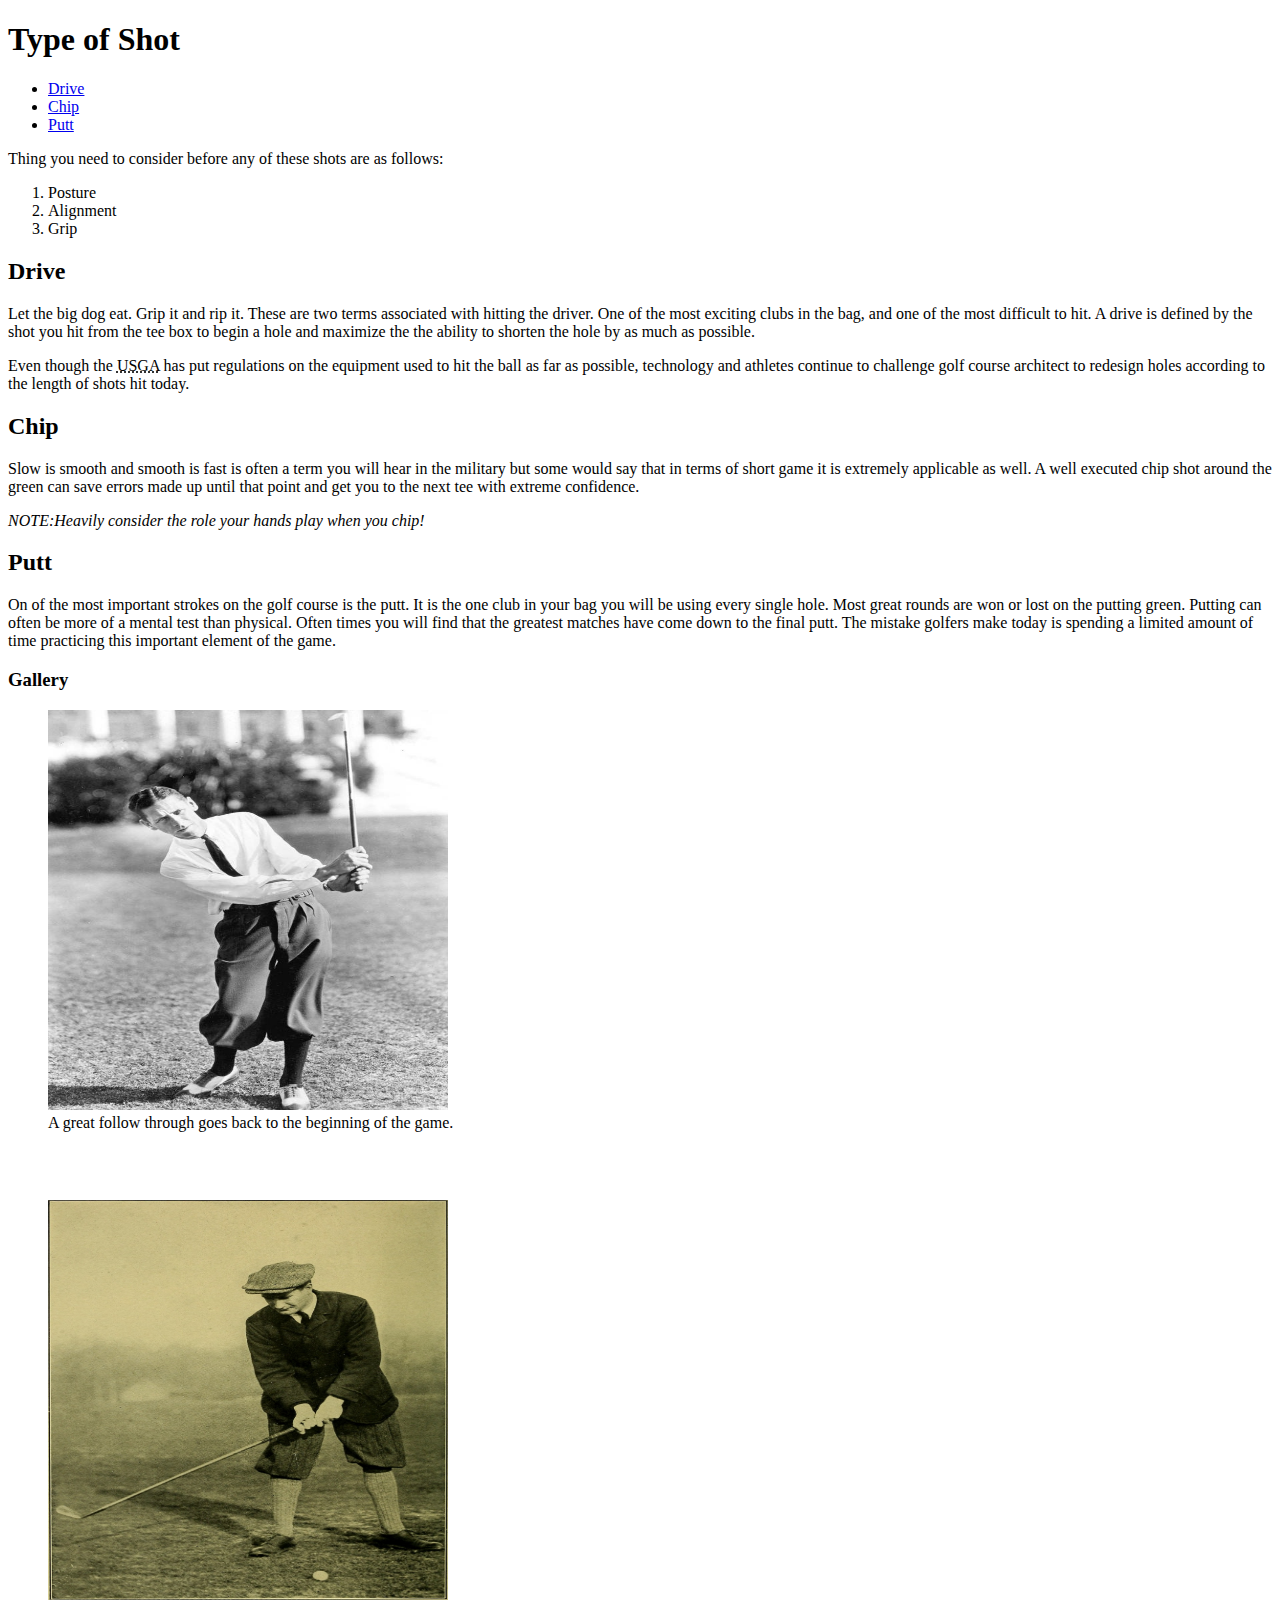
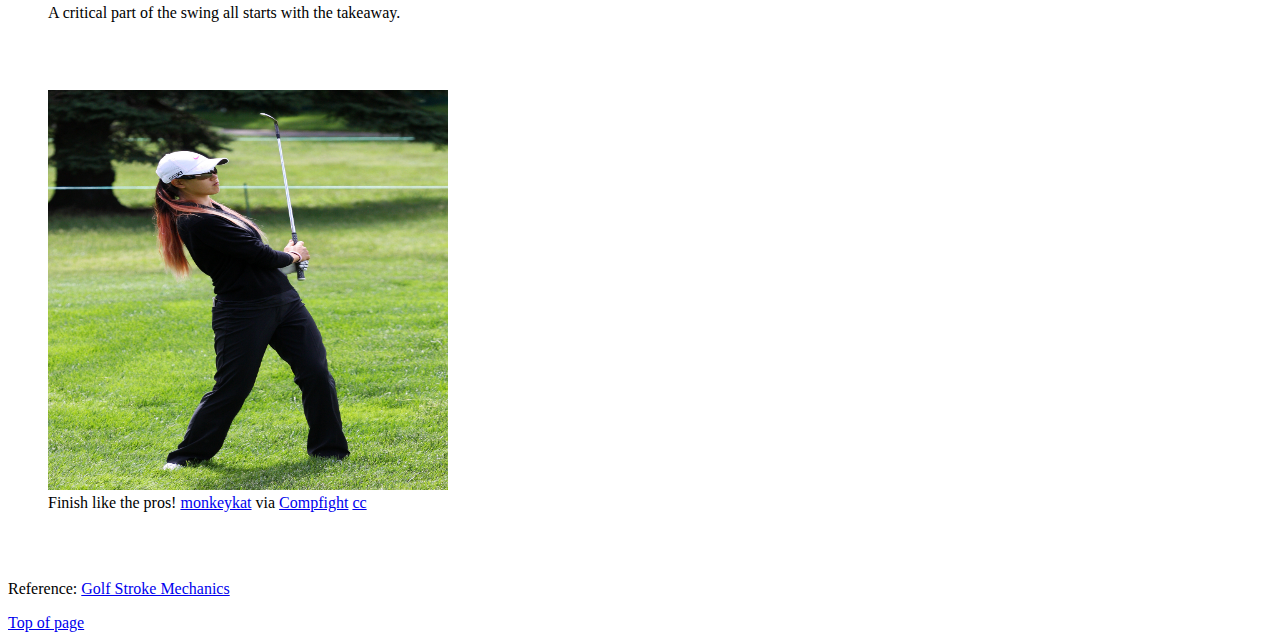
<file: Flop Shot Site/index.html>
<!DOCTYPE html><html>	<head>	<title>The Golf Swing</title>	</head>		<body>		<h1 id= "top">Type of Shot</h1>				<ul>			<li><a href="#drive">Drive</a></li>			<li><a href="#chip">Chip</a></li>			<li><a href="#putt">Putt</a></li>		</ul>				<p>Thing you need to consider before any of these shots are as follows:</p>		<ol>			<li>Posture</li>			<li>Alignment</li>			<li>Grip</li>		</ol>										<h2 id="drive">Drive</h2>		<p>Let the big dog eat.  Grip it and rip it. These are two terms associated with 		hitting the driver.  One of the most exciting clubs in the bag, and one of the		most difficult to hit. A drive is defined by the shot you hit from the tee box		to begin a hole and maximize the the ability to shorten the hole by as much as possible.</p>				<p>Even though the <abbr title= "United States Golf Association">USGA</abbr> has put regulations on the equipment used to hit the ball as		far as possible, technology and athletes continue to challenge golf course architect 		to redesign holes according to the length of shots hit today.</p>				<h2 id="chip">Chip</h2>		<p>Slow is smooth and smooth is fast is often a term you will hear in the military		but some would say that in terms of short game it is extremely applicable as well.		A well executed chip shot around the green can save errors made up until that point 		and get you to the next tee with extreme confidence.</p>				<p><em>NOTE:Heavily consider the role your hands play when you chip!</em></p>						<h2 id="putt">Putt</h2>		<p>On of the most important strokes on the golf course is the putt.  It is the one		club in your bag you will be using every single hole.  Most great rounds are won or		lost on the putting green.  Putting can often be more of a mental test than physical.		Often times you will find that the greatest matches have come down to the final putt.		The mistake golfers make today is spending a limited amount of time practicing this		important element of the game.</p>						<h3>Gallery</h3>			<figure>				<img src = "images/Followthrough.jpg" alt = "Follow Through Swing" width = "400" height="400">				<figcaption>A great follow through goes back to the beginning of the game.</figcaption>			</figure><br />			<br />						<figure><img src = "images/Takeaway.jpg" alt= "The start of the backswing" width="400" height="400">				<figcaption>A critical part of the swing all starts with the takeaway.</figcaption>			</figure><br />						<br />						<figure>				<img src = "images/Wie.jpg" alt= "Michelle Wie Swing" width="400" height="400">				<figcaption>Finish like the pros! <a href="https://www.flickr.com/photos/10530747@N08/7343881858/">monkeykat</a> via <a href="http://compfight.com">Compfight</a> 				<a href="https://www.flickr.com/help/general/#147">cc</a></figcaption>			</figure><br />			<br />					<p>Reference: <a href="http://en.wikipedia.org/wiki/Golf_stroke_mechanics">Golf Stroke Mechanics</a>		</p>		<a href="#top">Top of page</a>	 	</body></html>
</file>
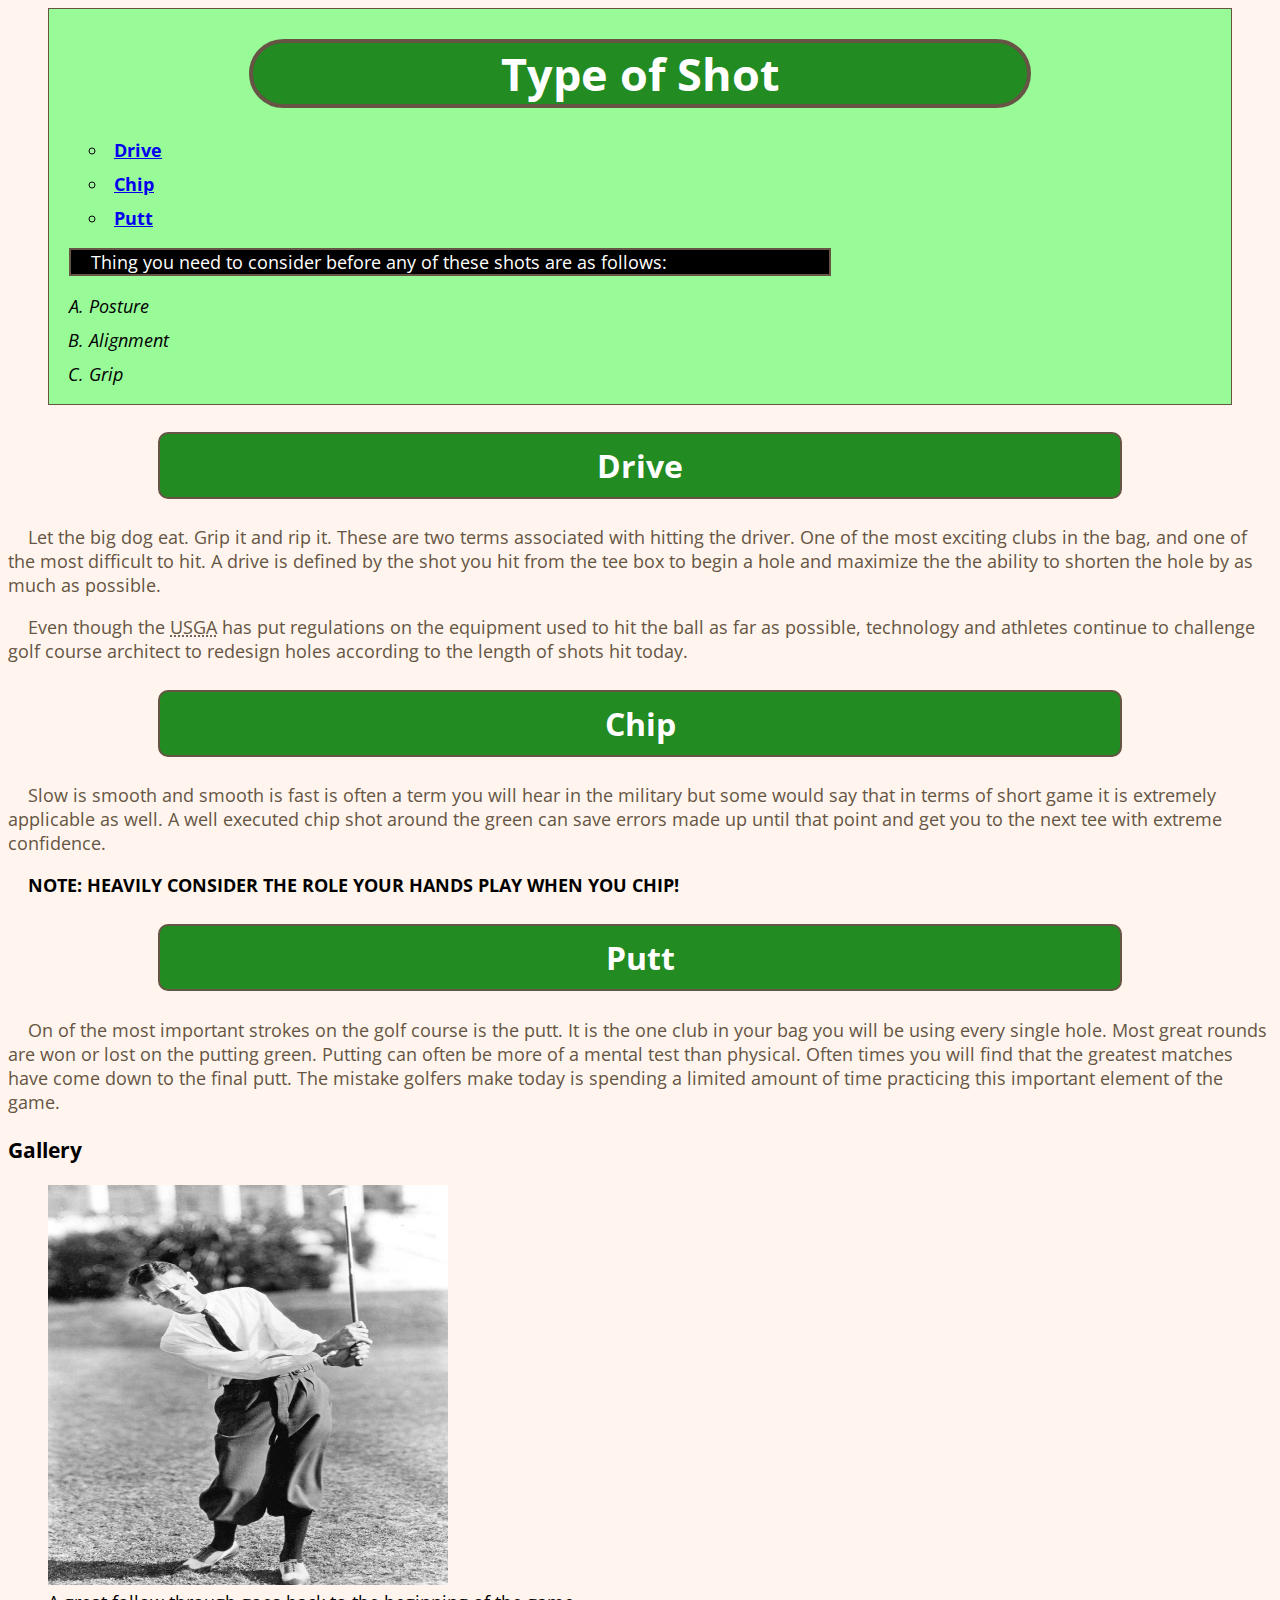
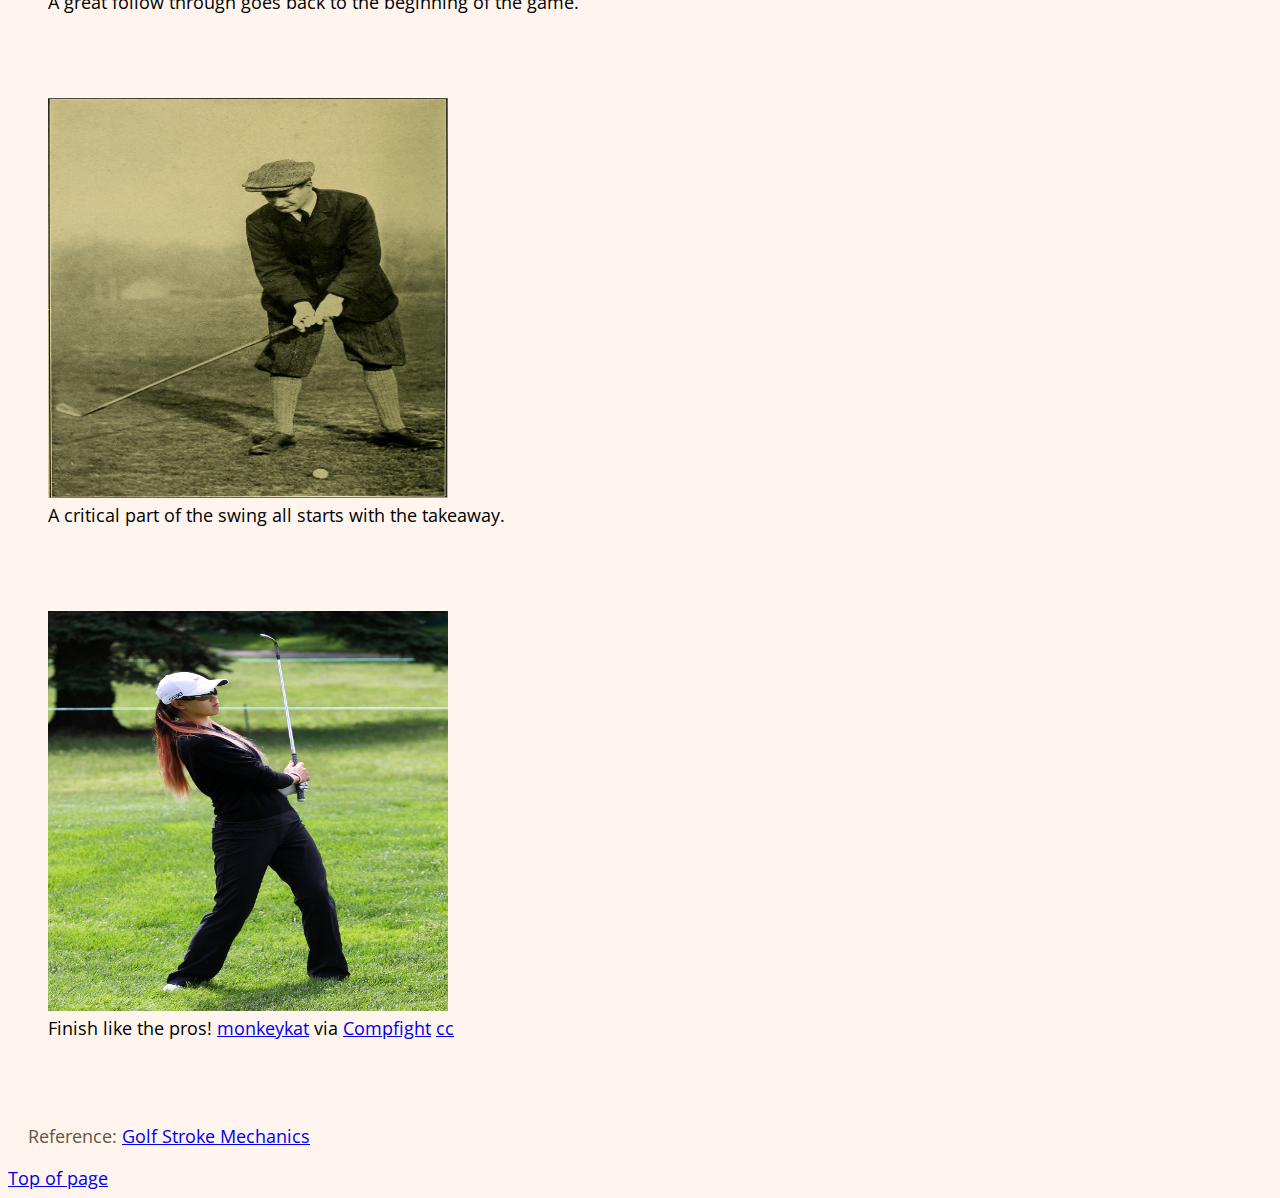
<file: Slagle_Ryan_Project2/index.html>
<!DOCTYPE html><html>	<head>	<title>The Golf Swing</title>	<link href="css/styles.css" type="text/css"		rel="stylesheet" />	<link href='http://fonts.googleapis.com/css?family=Open+Sans' rel='stylesheet' type='text/css'>	</head>		<body>	<div id="outline">		<h1 id= "top">Type of Shot</h1>				<ul>			<li><a href="#drive">Drive</a></li>			<li><a href="#chip">Chip</a></li>			<li><a href="#putt">Putt</a></li>		</ul>				<p id="reminders">Thing you need to consider before any of these shots are as follows:</p>		<ol>			<li>Posture</li>			<li>Alignment</li>			<li>Grip</li>		</ol>	</div>										<h2 id="drive">Drive</h2>		<p>Let the big dog eat.  Grip it and rip it. These are two terms associated with 		hitting the driver.  One of the most exciting clubs in the bag, and one of the		most difficult to hit. A drive is defined by the shot you hit from the tee box		to begin a hole and maximize the the ability to shorten the hole by as much as possible.</p>				<p>Even though the <abbr title= "United States Golf Association">USGA</abbr> has put regulations on the equipment used to hit the ball as		far as possible, technology and athletes continue to challenge golf course architect 		to redesign holes according to the length of shots hit today.</p>				<h2 id="chip">Chip</h2>		<p>Slow is smooth and smooth is fast is often a term you will hear in the military		but some would say that in terms of short game it is extremely applicable as well.		A well executed chip shot around the green can save errors made up until that point 		and get you to the next tee with extreme confidence.</p>				<p id= "note">NOTE: Heavily consider the role your hands play when you chip!</p>						<h2 id="putt">Putt</h2>		<p>On of the most important strokes on the golf course is the putt.  It is the one		club in your bag you will be using every single hole.  Most great rounds are won or		lost on the putting green.  Putting can often be more of a mental test than physical.		Often times you will find that the greatest matches have come down to the final putt.		The mistake golfers make today is spending a limited amount of time practicing this		important element of the game.</p>							<h3>Gallery</h3>			<figure>				<img src = "images/Followthrough.jpg" alt = "Follow Through Swing" width = "400" height="400">				<figcaption>A great follow through goes back to the beginning of the game.</figcaption>			</figure><br />			<br />						<figure><img src = "images/Takeaway.jpg" alt= "The start of the backswing" width="400" height="400">				<figcaption>A critical part of the swing all starts with the takeaway.</figcaption>			</figure><br />						<br />						<figure>				<img src = "images/Wie.jpg" alt= "Michelle Wie Swing" width="400" height="400">				<figcaption>Finish like the pros! <a href="https://www.flickr.com/photos/10530747@N08/7343881858/">monkeykat</a> via <a href="http://compfight.com">Compfight</a> 				<a href="https://www.flickr.com/help/general/#147">cc</a></figcaption>			</figure><br />			<br />					<p>Reference: <a href="http://en.wikipedia.org/wiki/Golf_stroke_mechanics">Golf Stroke Mechanics</a>		</p>		<a href="#top">Top of page</a>	 	</body></html>
</file>
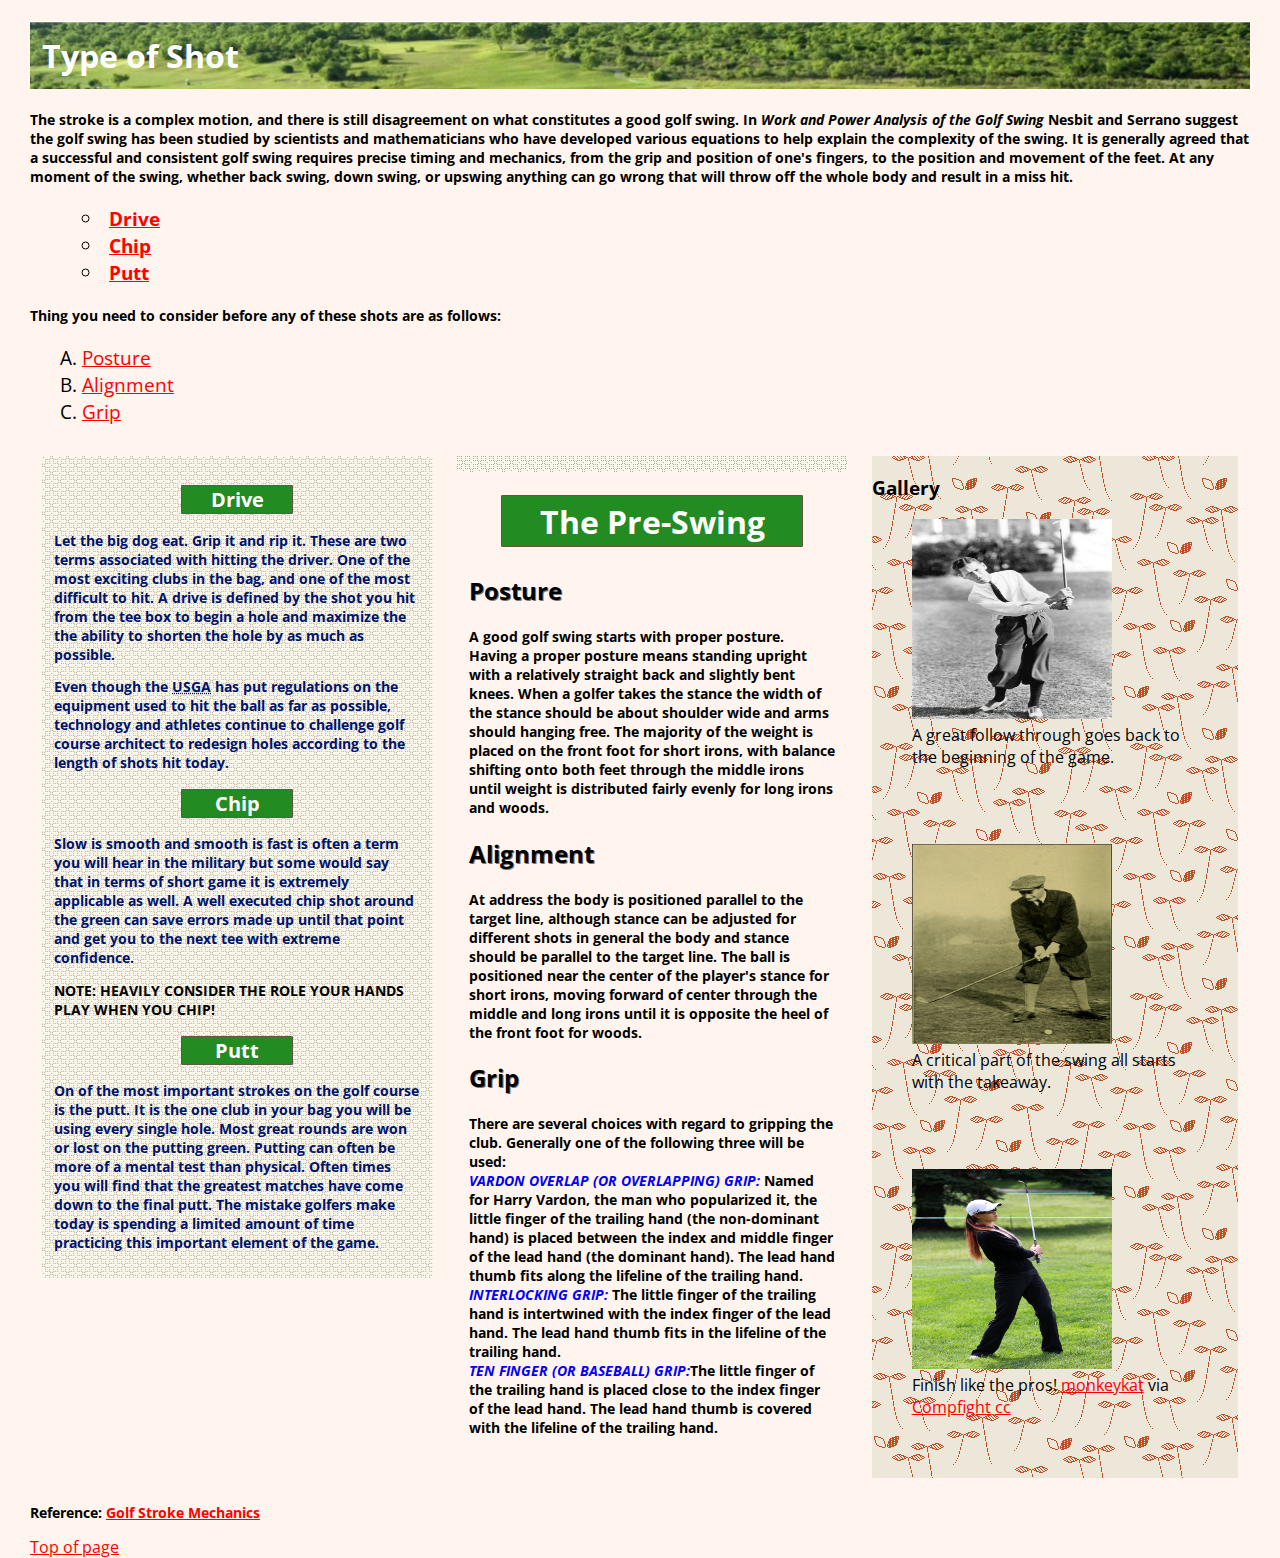
<file: Slagle_Ryan_Project3/index.html>
<!DOCTYPE html><html>		<head>	<title>The Golf Swing</title>	<link href="css/styles.css" type="text/css"		rel="stylesheet" />	<link href='http://fonts.googleapis.com/css?family=Open+Sans' rel='stylesheet' type='text/css'>	</head>	<body>		<div id="top">		<h1 id="header">Type of Shot</h1>					<p>The stroke is a complex motion, and there is still disagreement on what constitutes a good golf swing.		  In <cite>Work and Power Analysis of the Golf Swing</cite> Nesbit and Serrano suggest the golf swing has been studied 		by scientists and mathematicians who have developed various equations to help explain the complexity of the swing.		It is generally agreed that a successful and consistent golf swing requires precise timing and mechanics, from the grip and position of one's fingers, to the position and movement of the feet. At any moment of the swing, whether back swing, down swing, 		or upswing anything can go wrong that will throw off the whole body and result in a miss hit.				<ul>			<li><a href="#drive">Drive</a></li>			<li><a href="#chip">Chip</a></li>			<li><a href="#putt">Putt</a></li>		</ul>				<p id="reminders">Thing you need to consider before any of these shots are as follows:</p>		<ol>			<li><a href="#posture">Posture</a></li>			<li><a href="#alignment">Alignment</a></li>			<li><a href="#grip">Grip</a></li>		</ol>		</div>					<div id="content">					<h2 id="drive">Drive</h2>		<p>Let the big dog eat.  Grip it and rip it. These are two terms associated with 		hitting the driver.  One of the most exciting clubs in the bag, and one of the		most difficult to hit. A drive is defined by the shot you hit from the tee box		to begin a hole and maximize the the ability to shorten the hole by as much as possible.</p>				<p>Even though the <abbr title= "United States Golf Association">USGA</abbr> has put regulations on the equipment used to hit the ball as		far as possible, technology and athletes continue to challenge golf course architect 		to redesign holes according to the length of shots hit today.</p>				<h2 id="chip">Chip</h2>		<p>Slow is smooth and smooth is fast is often a term you will hear in the military		but some would say that in terms of short game it is extremely applicable as well.		A well executed chip shot around the green can save errors made up until that point 		and get you to the next tee with extreme confidence.</p>				<p id= "note">NOTE: Heavily consider the role your hands play when you chip!</p>						<h2 id="putt">Putt</h2>		<p>On of the most important strokes on the golf course is the putt.  It is the one		club in your bag you will be using every single hole.  Most great rounds are won or		lost on the putting green.  Putting can often be more of a mental test than physical.		Often times you will find that the greatest matches have come down to the final putt.		The mistake golfers make today is spending a limited amount of time practicing this		important element of the game.</p>		</div>				<div id="pre">					<h2 id="swing">The Pre-Swing</h2>				<h2 id="posture">Posture</h2>			<p>A good golf swing starts with proper posture. Having a proper posture means standing upright with a relatively straight back and slightly bent knees. 			When a golfer takes the stance the width of the stance should be about shoulder wide and arms should hanging free.			The majority of the weight is placed on the front foot for short irons, with balance shifting onto both feet through the middle irons until weight is distributed fairly evenly for long irons and woods.</p>				<h2 id="alignment">Alignment</h2>			<p>At address the body is positioned parallel to the target line, although stance can be adjusted for different shots in general the body and stance should be parallel to the target line.			The ball is positioned near the center of the player's stance for short irons, moving forward of center through the middle and long irons until it is opposite the heel of the front foot for woods.</p>		<h2 id="grip">Grip</h2>			<p>There are several choices with regard to gripping the club. Generally one of the following three will be used:<br />			<em>Vardon overlap (or overlapping) grip:</em> Named for Harry Vardon, the man who popularized it, the little finger of the trailing hand (the non-dominant hand) is placed between the index and middle finger of the lead hand (the dominant hand). 			The lead hand thumb fits along the lifeline of the trailing hand.<br />			<em>Interlocking grip:</em> The little finger of the trailing hand is intertwined with the index finger of the lead hand. The lead hand thumb fits in the lifeline of the trailing hand.<br />			<em>Ten finger (or baseball) grip:</em>The little finger of the trailing hand is placed close to the index finger of the lead hand. The lead hand thumb is covered with the lifeline of the trailing hand.</p>			</div>						<div id="gallery">				<h3>Gallery</h3>			<figure>				<a href="images/Followthrough.jpg"><img src = "images/Followthrough.jpg" alt = "Follow Through Swing" width = "200" height="200"></a>				<figcaption>A great follow through goes back to the beginning of the game.</figcaption>			</figure><br />			<br />						<figure>				<a href="images/Takeaway.jpg"><img src = "images/Takeaway.jpg" alt= "The start of the backswing" width="200" height="200"></a>				<figcaption>A critical part of the swing all starts with the takeaway.</figcaption>			</figure><br />						<br />						<figure>				<a href="images/Wie.jpg"><img src = "images/Wie.jpg" alt= "Michelle Wie Swing" width="200" height="200"></a>				<figcaption>Finish like the pros! <a href="https://www.flickr.com/photos/10530747@N08/7343881858/">monkeykat</a> via <a href="http://compfight.com">Compfight</a> 				<a href="https://www.flickr.com/help/general/#147">cc</a></figcaption>			</figure><br />			<br />			</div>			<div id="footer">		<p>Reference: <a href="http://en.wikipedia.org/wiki/Golf_stroke_mechanics">Golf Stroke Mechanics</a></p>		<a href="#top">Top of page</a>		</div>	 	</body></html>
</file>
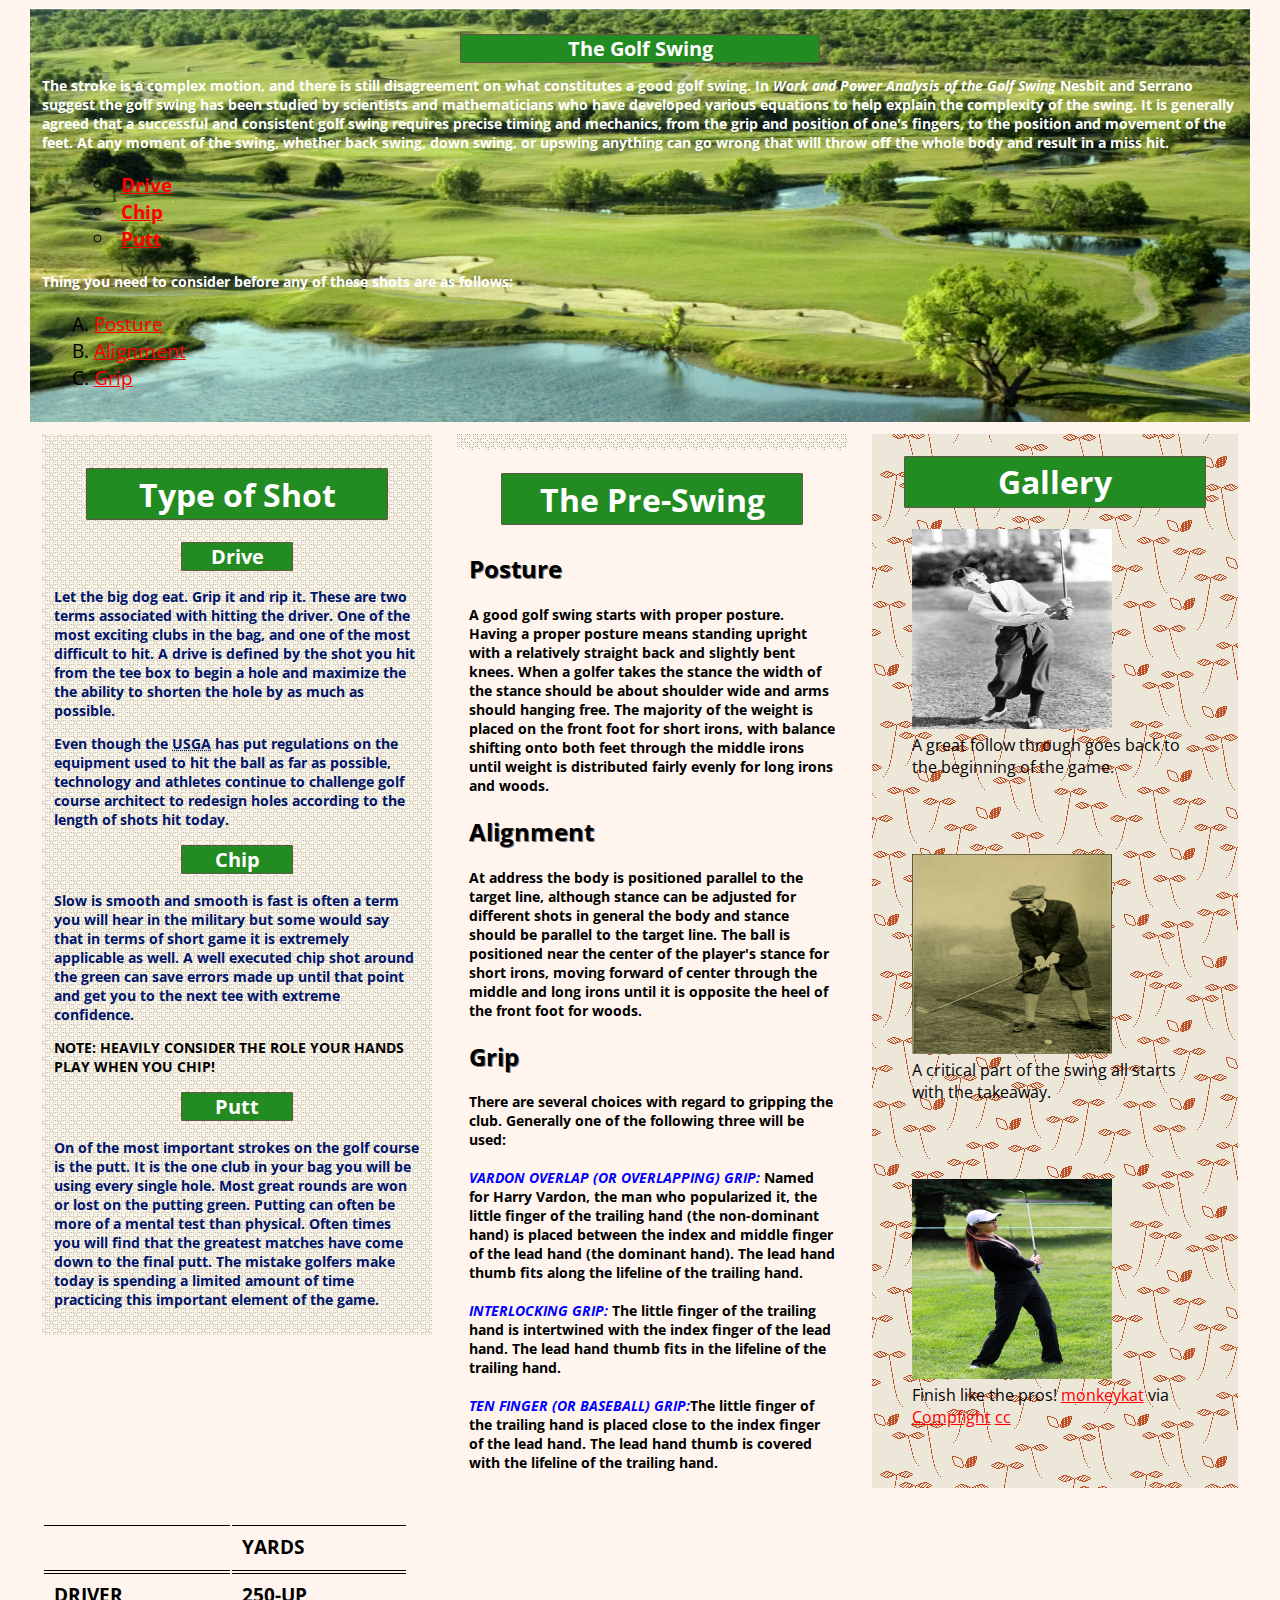
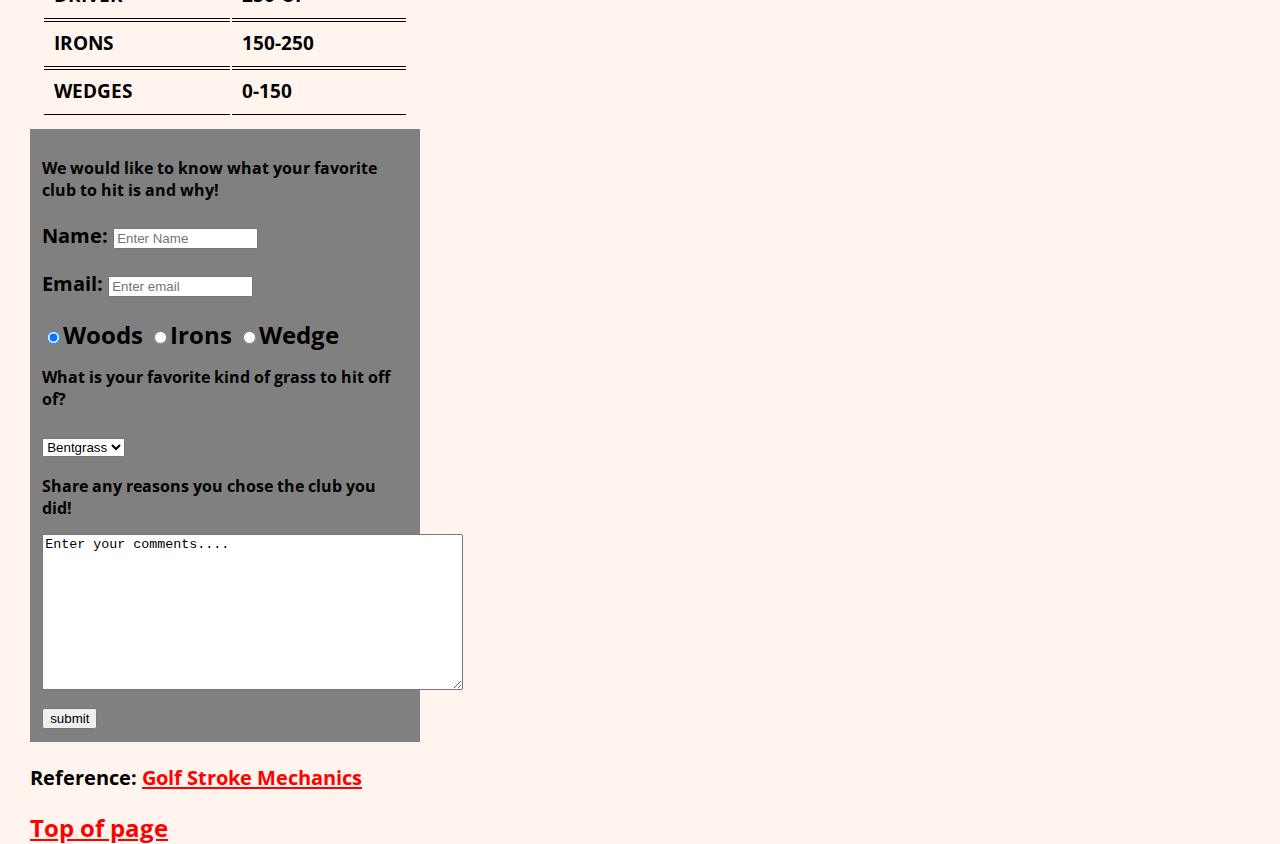
<file: Slagle_Ryan_Project4/index.html>
<!DOCTYPE html><html lang="en">		<head>		<meta charset="utf-8"/>	<title>The Golf Swing</title>	<link href="css/styles.css" type="text/css"		rel="stylesheet" />	<link href='http://fonts.googleapis.com/css?family=Open+Sans' rel='stylesheet' type='text/css'>	</head>			<body>		<div id="header">		<h1 id="heading">The Golf Swing</h1>					<p>The stroke is a complex motion, and there is still disagreement on what constitutes a good golf swing.		  In <cite>Work and Power Analysis of the Golf Swing</cite> Nesbit and Serrano suggest the golf swing has been studied 		by scientists and mathematicians who have developed various equations to help explain the complexity of the swing.		It is generally agreed that a successful and consistent golf swing requires precise timing and mechanics, from the grip and position of one's fingers, to the position and movement of the feet. At any moment of the swing, whether back swing, down swing, 		or upswing anything can go wrong that will throw off the whole body and result in a miss hit.							<div id= "nav">		<ul>			<li><a href="#drive">Drive</a></li>			<li><a href="#chip">Chip</a></li>			<li><a href="#putt">Putt</a></li>		</ul>				<p id="reminders">Thing you need to consider before any of these shots are as follows:</p>		<ol>			<li><a href="#posture">Posture</a></li>			<li><a href="#alignment">Alignment</a></li>			<li><a href="#grip">Grip</a></li>		</ol>				</div>			</div>				<div id="content">			<h1 id="type">Type of Shot</h1>				<h2 id="drive">Drive</h2>		<p>Let the big dog eat.  Grip it and rip it. These are two terms associated with 		hitting the driver.  One of the most exciting clubs in the bag, and one of the		most difficult to hit. A drive is defined by the shot you hit from the tee box		to begin a hole and maximize the the ability to shorten the hole by as much as possible.</p>				<p>Even though the <abbr title= "United States Golf Association">USGA</abbr> has put regulations on the equipment used to hit the ball as		far as possible, technology and athletes continue to challenge golf course architect 		to redesign holes according to the length of shots hit today.</p>				<h2 id="chip">Chip</h2>		<p>Slow is smooth and smooth is fast is often a term you will hear in the military		but some would say that in terms of short game it is extremely applicable as well.		A well executed chip shot around the green can save errors made up until that point 		and get you to the next tee with extreme confidence.</p>				<p id= "note">NOTE: Heavily consider the role your hands play when you chip!</p>						<h2 id="putt">Putt</h2>		<p>On of the most important strokes on the golf course is the putt.  It is the one		club in your bag you will be using every single hole.  Most great rounds are won or		lost on the putting green.  Putting can often be more of a mental test than physical.		Often times you will find that the greatest matches have come down to the final putt.		The mistake golfers make today is spending a limited amount of time practicing this		important element of the game.</p>			</div>				<div id="pre">					<h2 id="swing">The Pre-Swing</h2>				<h2 id="posture">Posture</h2>			<p>A good golf swing starts with proper posture. Having a proper posture means standing upright with a relatively straight back and slightly bent knees. 			When a golfer takes the stance the width of the stance should be about shoulder wide and arms should hanging free.			The majority of the weight is placed on the front foot for short irons, with balance shifting onto both feet through the middle irons until weight is distributed fairly evenly for long irons and woods.</p>				<h2 id="alignment">Alignment</h2>			<p>At address the body is positioned parallel to the target line, although stance can be adjusted for different shots in general the body and stance should be parallel to the target line.			The ball is positioned near the center of the player's stance for short irons, moving forward of center through the middle and long irons until it is opposite the heel of the front foot for woods.</p>		<h2 id="grip">Grip</h2>			<p>There are several choices with regard to gripping the club. Generally one of the following three will be used:<br /><br />			<em>Vardon overlap (or overlapping) grip:</em> Named for Harry Vardon, the man who popularized it, the little finger of the trailing hand (the non-dominant hand) is placed between the index and middle finger of the lead hand (the dominant hand). 			The lead hand thumb fits along the lifeline of the trailing hand.<br /><br />			<em>Interlocking grip:</em> The little finger of the trailing hand is intertwined with the index finger of the lead hand. The lead hand thumb fits in the lifeline of the trailing hand.<br /><br />			<em>Ten finger (or baseball) grip:</em>The little finger of the trailing hand is placed close to the index finger of the lead hand. The lead hand thumb is covered with the lifeline of the trailing hand.</p>						</div>									<div id="gallery">					<h1 id="pics">Gallery</h1>						<figure>				<a href="images/Followthrough.jpg"><img src = "images/Followthrough.jpg" alt = "Follow Through Swing" width = "200" height="200"></a>				<figcaption>A great follow through goes back to the beginning of the game.</figcaption>			</figure><br />			<br />						<figure>				<a href="images/Takeaway.jpg"><img src = "images/Takeaway.jpg" alt= "The start of the backswing" width="200" height="200"></a>				<figcaption>A critical part of the swing all starts with the takeaway.</figcaption>			</figure><br />						<br />						<figure>				<a href="images/Wie.jpg"><img src = "images/Wie.jpg" alt= "Michelle Wie Swing" width="200" height="200"></a>				<figcaption>Finish like the pros! <a href="https://www.flickr.com/photos/10530747@N08/7343881858/">monkeykat</a> via <a href="http://compfight.com">Compfight</a> 				<a href="https://www.flickr.com/help/general/#147">cc</a></figcaption>			</figure><br />			<br />			</div>					<h2 id= "Golf Club Selection"</h2>			<table>				<tr>					<th></th>					<th scope="col">Yards</th>				</tr>							<tr>					<th scope="row">Driver</th>					<td>250-Up</td>				</tr>				<tr>					<th scope="row">Irons</th>					<td>150-250</td>				</tr>				<tr>					<th scope="row">Wedges</th>					<td>0-150</td>				</tr>			</table><br />					<form action="http://www.example.com/subscribe.php"			method="get">			<p id="survey">We would like to know what your favorite club to hit is and why!<br />			<p>Name:				<input type="text" name="name" size="15" maxlength="40" 				required="required" placeholder="Enter Name"/></p>			<p>Email:				<input type="email" name="email" size="15" maxlength="40" 				required="required" placeholder="Enter email"/></p>				<input type="radio" name="club" value="Woods"					checked=checked />Woods				<input type="radio" name="club" value="Irons"					/>Irons				<input type="radio" name="club" value="Wedge"					/>Wedge<br />			<p id="surface">What is your favorite kind of grass to hit off of?</p>			<select name="devices">				<option value="bent">Bentgrass</option>				<option value="bermuda">Bermuda</option>				<option value="zoysia">Zoysia</option>				<option value="fescue">Fescue</option>			</select>						<p id="thoughts">Share any reasons you chose the club you did!</p>										<textarea name="comments" cols="50" rows="10">Enter your comments....</textarea><br />				<input type="submit" name="submit" value="submit" />				</form>										<div id="footer">		<p>Reference: <a href="http://en.wikipedia.org/wiki/Golf_stroke_mechanics">Golf Stroke Mechanics</a></p>		<a href="#header">Top of page</a>		</div>			</body></html>
</file>
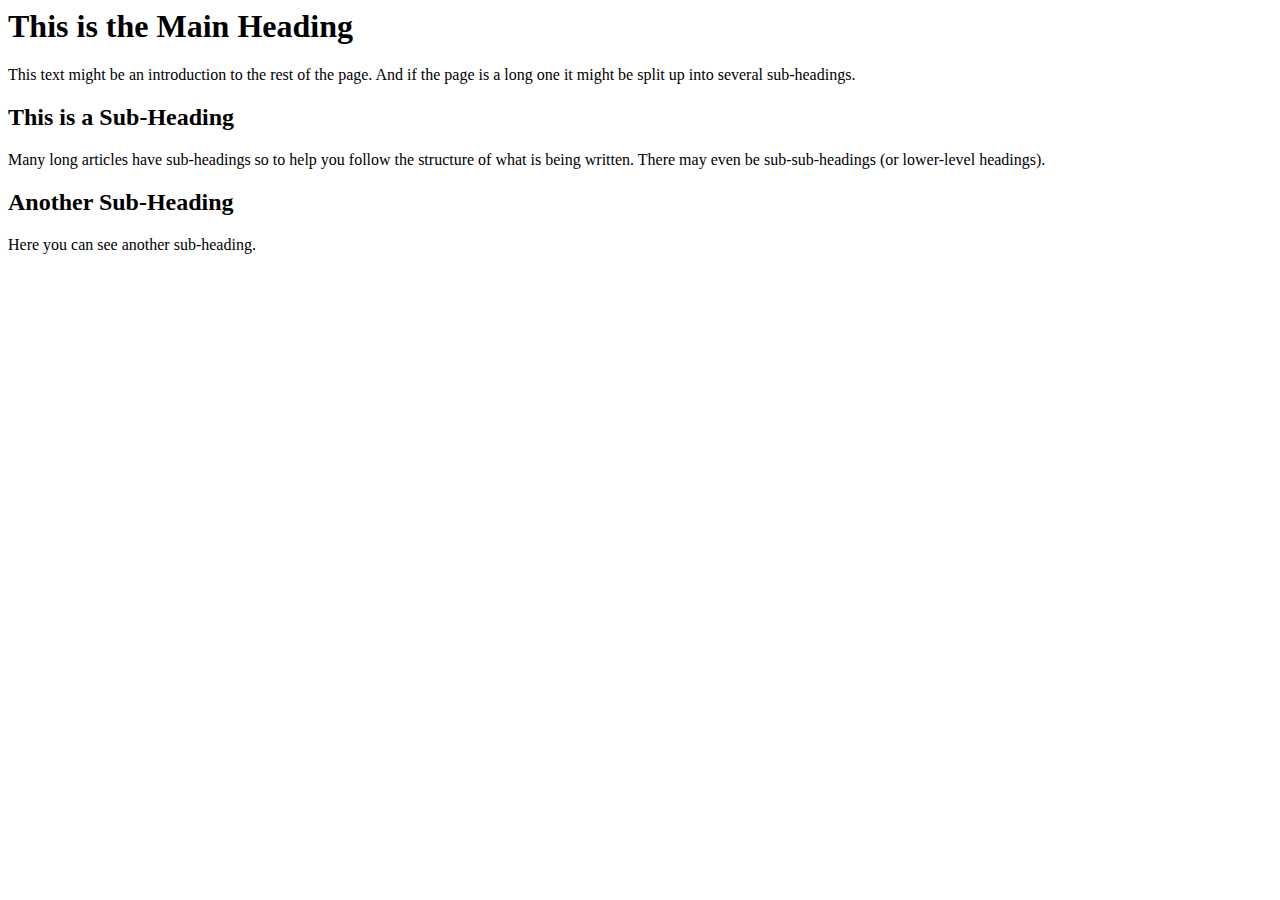
<file: example.html>
<html>	<body>		<h1>This is the Main Heading</h1>		<p>This text might be an introduction to the rest of the page. And if the page is a 			 long one it might be split up into several sub-headings.<p>		<h2>This is a Sub-Heading</h2>		<p>Many long articles have sub-headings so to help you follow the structure of what 			 is being written. There may even be sub-sub-headings (or lower-level headings).			 </p>		<h2>Another Sub-Heading</h2>		<p>Here you can see another sub-heading.</p>	</body></html>
</file>
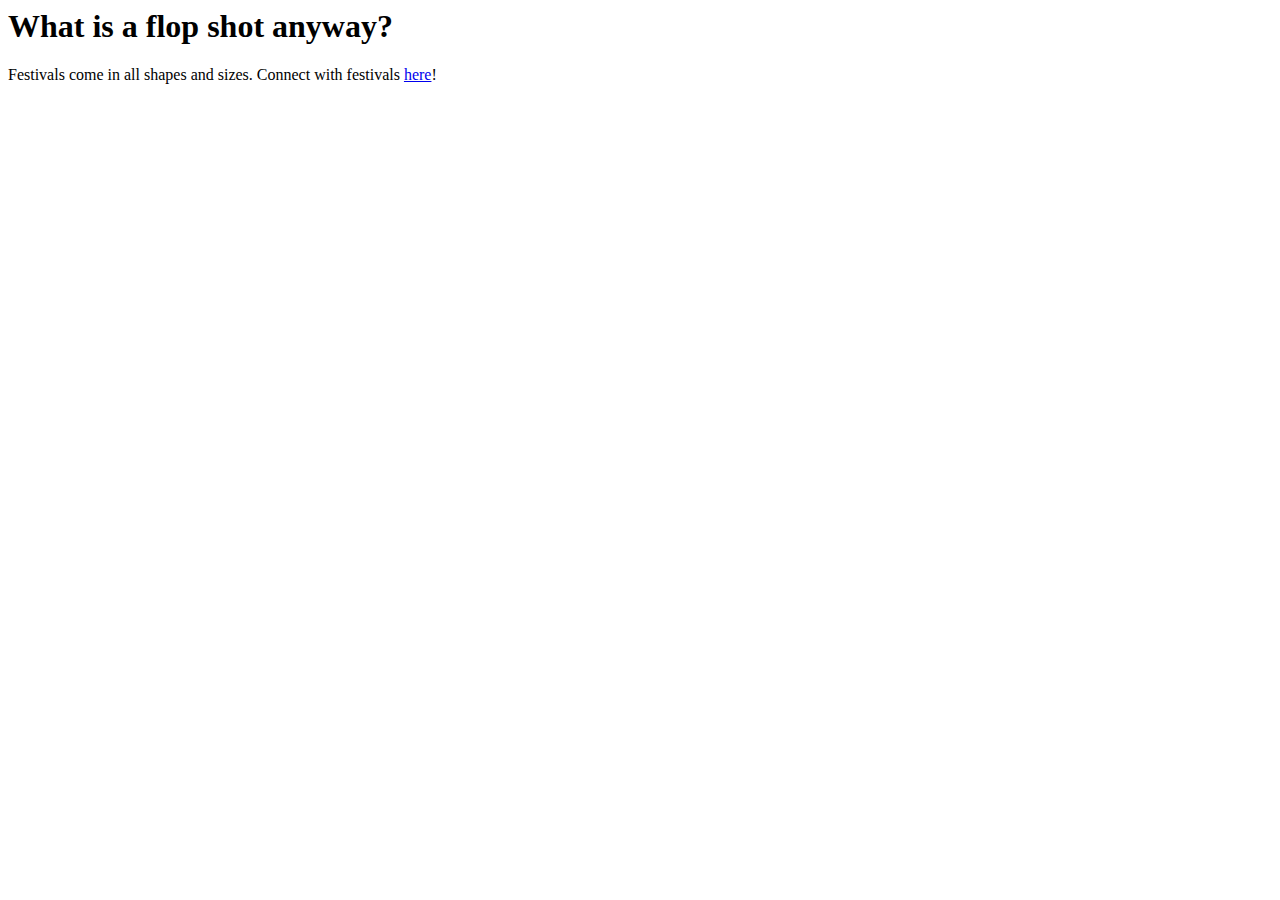
<file: Flop Shot Site/about.html>
<! DOCTYPE html><html>	<title>Flop Shot Defined</title>	<body>		<h1>What is a flop shot anyway?</h1>		<p>Festivals come in all shapes and sizes. Connect with festivals <a href = links.html>here</a>!</p>					</body></html>
</file>
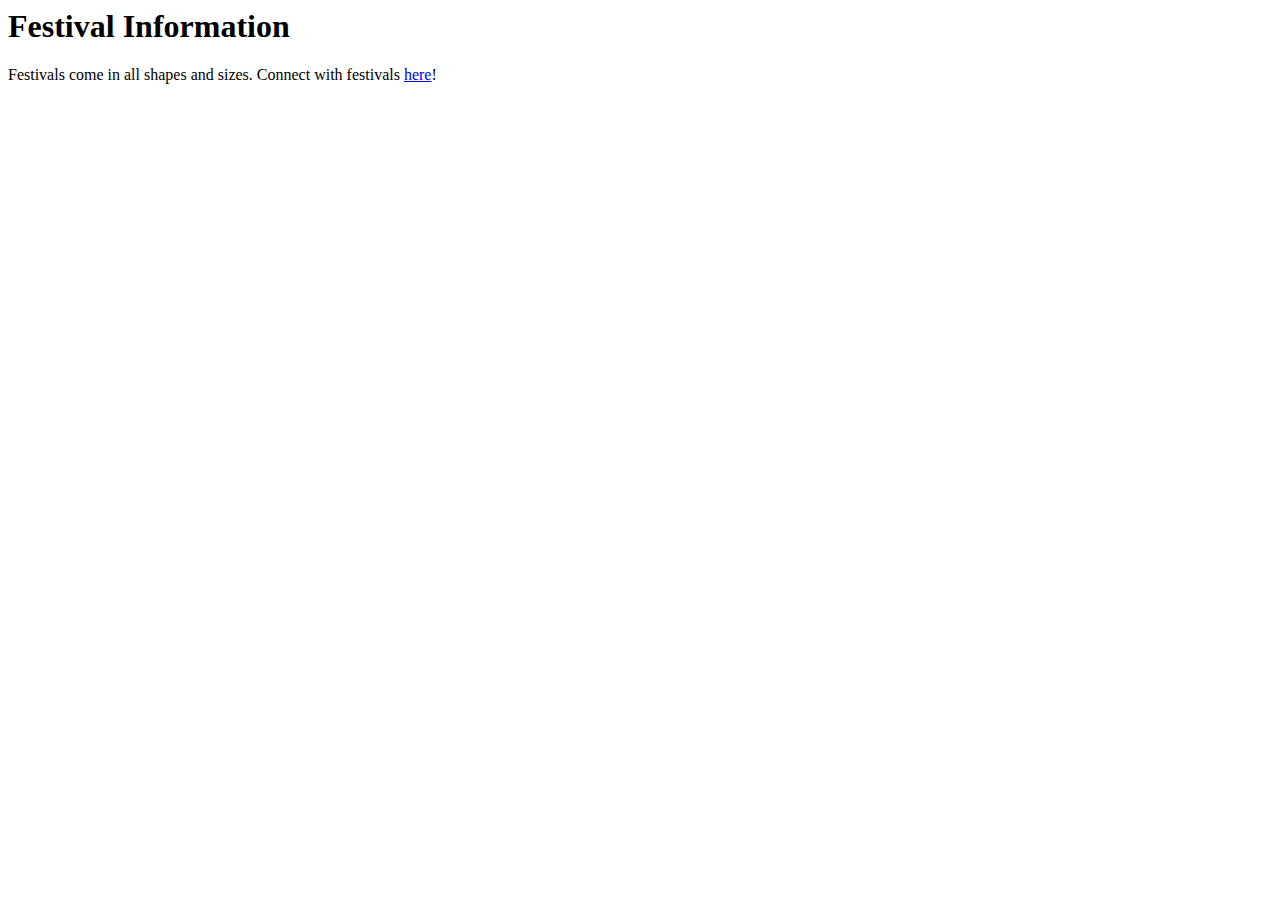
<file: Self Assesment Activity/about.html>
<! DOCTYPE html><html>	<title>About</title>	<body>		<h1>Festival Information</h1>		<p>Festivals come in all shapes and sizes. Connect with festivals <a href = links.html>here</a>!</p>					</body></html>
</file>
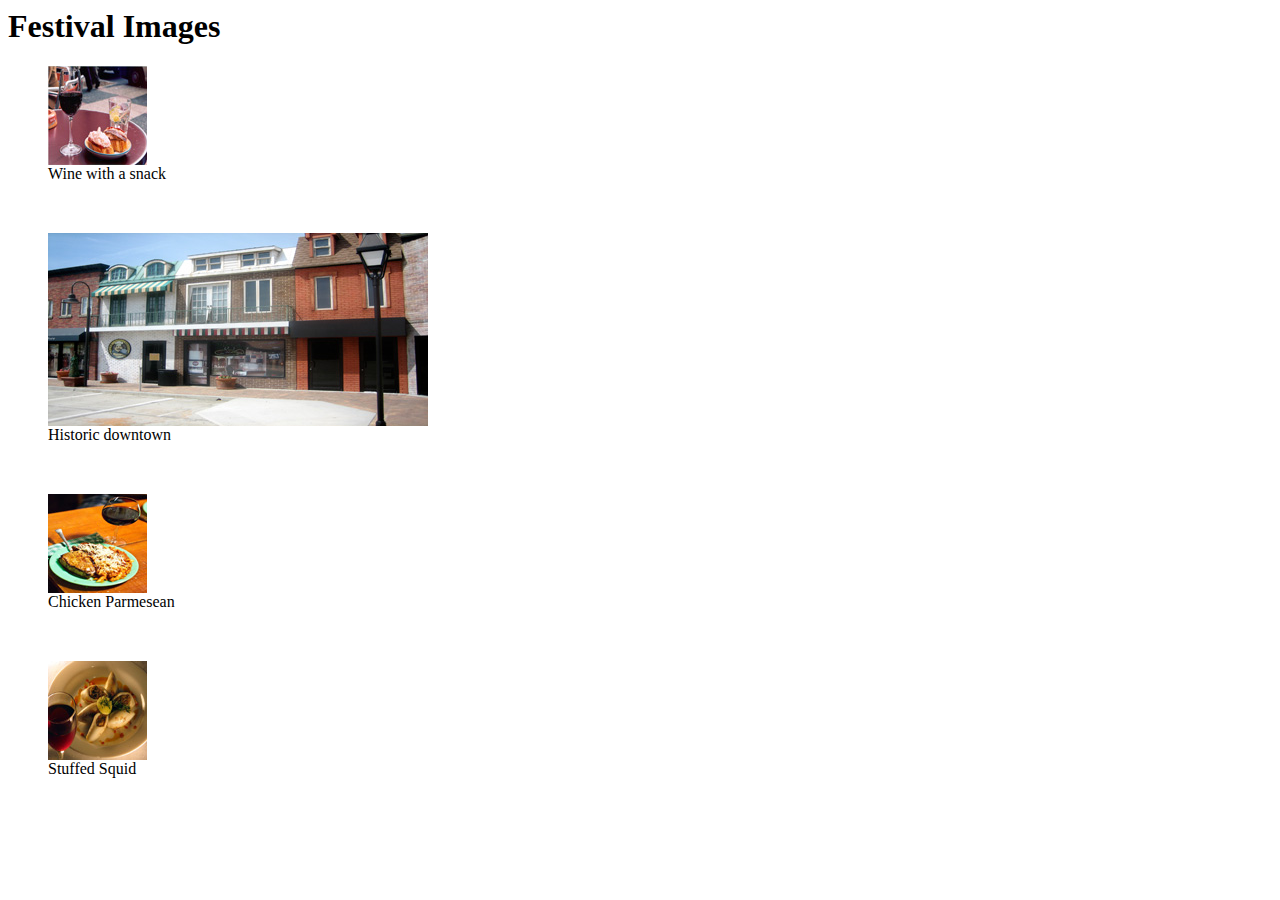
<file: Self Assesment Activity/images.html>
<! DOCTYPE html>
<html>
	<title>Images</title>
	<body>
		<h1>Festival Images</h1>
			<figure>
				<img src="images/aperitivo.jpg"
				 alt="A Nice Bite" /><figcaption>Wine with a snack</figcaption></figure><br />
			<figure>
				<img src="images/cafe_front.jpg"
				 alt="Store Front"/><figcaption>Historic downtown</figcaption></figure><br />
			<figure>
				<img src="images/eggplant_parmesean.jpg"
				 alt="Chicken Parmesean"/><figcaption>Chicken Parmesean</figcaption></figure><br />
			<figure>
				<img src="images/stuffed_squid.jpg"
				 alt="Stuffed Squid"/><figcaption>Stuffed Squid</figcaption></figure>
	</body>
	
</html>
</file>
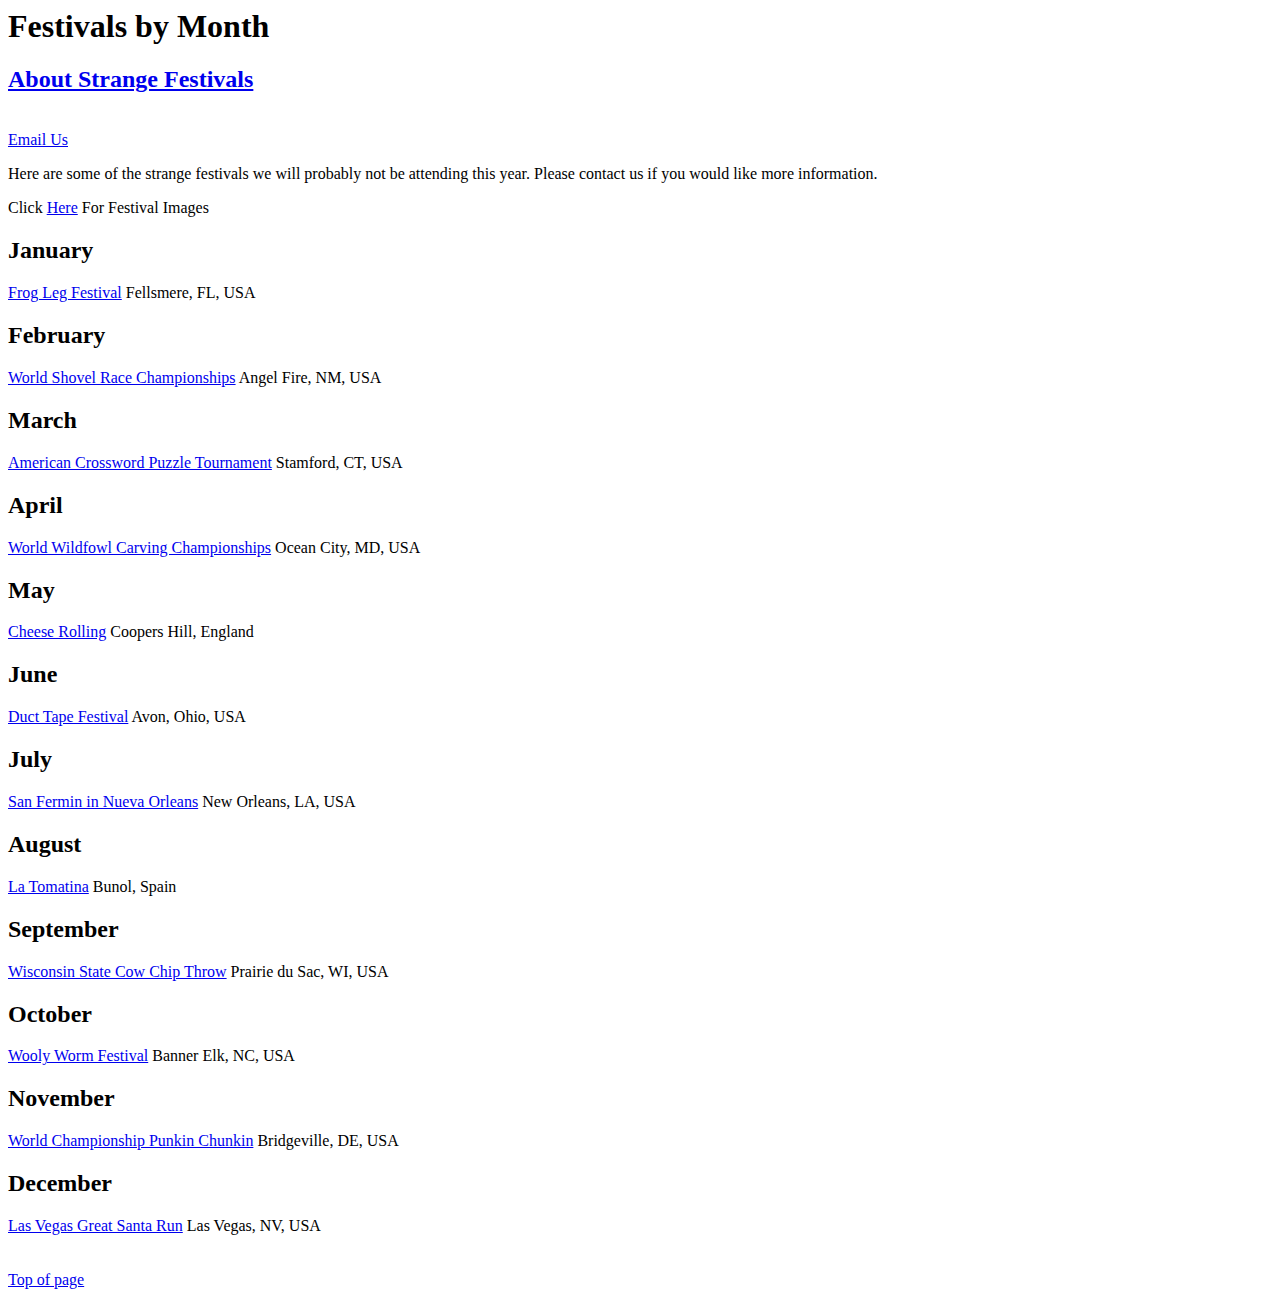
<file: Self Assesment Activity/links.html>
<! DOCTYPE html><html>	<title>Strange Festivals</title>		<body>		<h1 id= "top">Festivals by Month</h1>		<h2><a href = "about.html">About Strange Festivals</a></h2><br />		<a href = "mailto: rgslagle@yahoo.com">Email Us</a>		<p>Here are some of the strange festivals we will 		probably not be attending this year. Please contact us if you would like more information.<p>		<p>Click <a href = "images.html">Here</a> For Festival Images</p>		<h2>January</h2>		<a href = "http://www.froglegfestival.com">Frog Leg Festival<a/>		Fellsmere, FL, USA		<h2>February</h2>		<a href = "http://www.santafenewmexican.com/LocalNews/Angel-Fire-Shovel-Racing-Revived">World Shovel Race Championships</a>		Angel Fire, NM, USA		<h2>March</h2>		<a href = "http://www.crosswordtournament.com">American Crossword Puzzle Tournament</a>		Stamford, CT, USA		<h2>April</h2>		<a href = "http://www.wardmuseum.org">World Wildfowl Carving Championships</a>		Ocean City, MD, USA		<h2>May</h2>		<a href = "http://www.cheese-rolling.co.uk">Cheese Rolling</a>		Coopers Hill, England		<h2>June</h2>		<a href = "http://www.ducttapefestival.com">Duct Tape Festival</a>		Avon, Ohio, USA		<h2>July</h2>		<a href = "http://www.nolabulls.com">San Fermin in Nueva Orleans</a>		New Orleans, LA, USA		<h2>August</h2>		<a href = "http://www.tomatina.es">La Tomatina</a>		Bunol, Spain		<h2>September</h2>		<a href = "http://www.wiscowchip.com">Wisconsin State Cow Chip Throw</a>		Prairie du Sac, WI, USA		<h2>October</h2>		<a href = "http://www.woollyworm.com">Wooly Worm Festival</a>		Banner Elk, NC, USA		<h2>November</h2>		<a href = "http://www.punkinchunkin.com">World Championship Punkin Chunkin</a>		Bridgeville, DE, USA		<h2>December</h2>		<a href = "http://www.opportunityvillage.org/great-santa-run">Las Vegas Great Santa Run</a>		Las Vegas, NV, USA<br />		<br />				<br />		<a href="#top">Top of page</a>	 	</body></html>
</file>
<file: Slagle_Ryan_Project2/css/styles.css>
body{
	font-family: 'Open Sans', Verdana, sans-serif;
	font-size: 18px;
	background-color: rgb(255,245,238);	
}
@font-face{
font-family: 'Open Sans', sans-serif;;
src: url(http://fonts.googleapis.com);
}

div{
	border: 1px solid #665544;
	margin-left: 40px;
	margin-right:40px;
	background-color: rgb(152,251,152);
	
}

#drive, #chip, #putt{
	border: 1px solid #665544;
	border-width: 2px;
	border-radius: 10px;
	background-color: rgb(34,139,34);
	padding: 10px;
	margin-right: 150px;
	margin-left:150px;
	text-align: center;
	font-size: 32px;
	color: white;
}

h1{
	background-color: rgb(34,139,34);
	border: 2px solid #665544;
	border-width: 4px;
	border-radius: 40px;
	color: white;
	margin-right: 200px;
	margin-left: 200px;
	text-align: center;
	font-size: 250%;
}
p{
	color: #665544;
	text-indent: 20px;
}
strong{
	color: green;
}
em{
	color: violet;
}
#reminders{
	border: 1px solid #665544;
	border-width: 2px;
	margin-right: 400px;
	margin-left: 20px;
	background-color: black;
	color: white;
}
strong{
	color: green;
}
em{
	color: violet;
}
#note{
	color: black;
	font-weight: bold;
	text-transform: uppercase;
}
ul{
	font-weight: bold;
	list-style: inside circle;
	width: 200px;
}
li{
	margin-left: 20px;
	margin: 10px 0px 0px 0px;
}
ol{
	font-style: italic;
	list-style: upper-alpha;
}
</file>
<file: Slagle_Ryan_Project3/css/styles.css>
/* introducing css to the body */

body{
	
	font-family: 'Open Sans', Verdana, sans-serif;
	src: url(http://fonts.googleapis.com)
	font-size: 1em;
	background-color: rgb(255,245,238);	
	width: 1220px;
	margin-right: auto;
	margin-left: auto;
	
}

/* div css styling */

#header{
	background-image: url("../images/Course Background.jpg");
	background-repeat: no-repeat;
	background-position: top center;
	padding: 1%;
	color: #fff;
	
}
#aside{
	float:right;
	clear: both;
	width: 29%;
	padding: 1%;
	margin:1%;
	font-size: 1.25em;
	color: blue;
	text-align: justify;
	
}

#content{
	float: left;
	width: 30%;
	margin: 1%;
	background-image: url("../images/pattern_038.gif");
	background-repeat: repeat;
	background-position: center;
	padding: 1%;
	color: #00146b;
}
#pre{
	float: left;
	background-image: url("../images/pattern_038.gif");
	background-repeat: repeat-x;
	width: 30%;
	margin: 1%;	
	padding: 1%;
}
#gallery{
	float: left;
	width: 30%;	
	background-image: url("../images/pattern_077.gif");
	margin: 1%;
}

#drive, #chip, #putt, #heading{
	width: 30%;
	border: 1px solid #665544;
	border-width: 1px;
	border-radius: 1px;
	background-color: rgb(34,139,34);
	margin-right: auto;
	margin-left: auto;
	text-align: center;
	font-size: 1.25em;
	color: white;
	
}


#type, #swing, #pics{
	width: 80%;
	border: 1px solid #665544;
	border-width: 1px;
	border-radius: 1px;
	background-color: rgb(34,139,34);
	padding: 1%;
	margin-right: auto;
	margin-left: auto;
	text-align: center;
	font-size: 2em;
	color: white;
}
#footer{
	float: left;
	width: 95%;
	margin: 3%
	background-color: gray;
	clear: both;
	text-align: left;
}

/* tag and element CSS */

#posture, #alignment, #grip{
	text-shadow: 1px 1px #777777;
}

p{
	text-align: left;
	font-weight:bold;
	font-size: .85em;
}
strong{
	color: green;
}
em{
	color: blue;
	font-weight: bold;
	text-transform: uppercase;
}

#note{
	color: black;
	font-weight: bold;
	text-transform: uppercase;
	
}
ul{
	font-weight: bold;
	font-size: 120%;
	list-style: inside circle;
	color: #fff;
}
li{
	margin-left: 1%;
	color: black;
	
}
ol{
	font-style: bold;
	font-size: 120%;
	list-style: upper-alpha;
	color: black;
	
}
/* change color of links based on activity */

a:link{
	color: red;
}
a:visited{
	color: #1dff1a;
}
a:hover{
	color: deeppink;
}
a:active{
	color: blue;
}

/* form and table style */

form{
	width: 30%;
	float: left;
	clear:both;
	padding: 1%;
	margin: 1%
	font-size: .85em;
	color: black;
	border: 1%;
	text-align: left;
	background-color: grey;
	input: focus;
	input: hover;
}
#survey, #surface, #thoughts{
	font-size: .65em;

}


table{
	width:30%;
	float: left;
	clear: both;
	margin: 1%;
}
th,td{
	padding: 7px 10px 10px 10px;
	text-align: left;
	font-size: 80%;
	text-transform: uppercase;
	border-top: 1px solid;
	border-bottom: 1px solid;
}
tr.even{
	background-color: #efefef;
}
tr:hover{
	background-color: #c3e6e5;
}
</file>
<file: Slagle_Ryan_Project4/css/styles.css>
/* introducing css to the body */

body{
	
	font-family: 'Open Sans', Verdana, sans-serif;
	src: url(http://fonts.googleapis.com)
	font-size: 1em;
	background-color: rgb(255,245,238);	
	width: 1220px;
	margin-right: auto;
	margin-left: auto;
	
}

/* div css styling */

#header{
	background-image: url("../images/Course Background.jpg");
	background-repeat: no-repeat;
	background-position: top center;
	padding: 1%;
	color: #fff;
	
}
#aside{
	float:right;
	clear: both;
	width: 29%;
	padding: 1%;
	margin:1%;
	font-size: 1.25em;
	color: blue;
	text-align: justify;
	
}

#content{
	float: left;
	width: 30%;
	margin: 1%;
	background-image: url("../images/pattern_038.gif");
	background-repeat: repeat;
	background-position: center;
	padding: 1%;
	color: #00146b;
}
#pre{
	float: left;
	background-image: url("../images/pattern_038.gif");
	background-repeat: repeat-x;
	width: 30%;
	margin: 1%;	
	padding: 1%;
}
#gallery{
	float: left;
	width: 30%;	
	background-image: url("../images/pattern_077.gif");
	margin: 1%;
}

#drive, #chip, #putt, #heading{
	width: 30%;
	border: 1px solid #665544;
	border-width: 1px;
	border-radius: 1px;
	background-color: rgb(34,139,34);
	margin-right: auto;
	margin-left: auto;
	text-align: center;
	font-size: 1.25em;
	color: white;
	
}


#type, #swing, #pics{
	width: 80%;
	border: 1px solid #665544;
	border-width: 1px;
	border-radius: 1px;
	background-color: rgb(34,139,34);
	padding: 1%;
	margin-right: auto;
	margin-left: auto;
	text-align: center;
	font-size: 2em;
	color: white;
}
#footer{
	float: left;
	width: 95%;
	margin: 3%
	background-color: gray;
	clear: both;
	text-align: left;
}

/* tag and element CSS */

#posture, #alignment, #grip{
	text-shadow: 1px 1px #777777;
}

p{
	text-align: left;
	font-weight:bold;
	font-size: .85em;
}
strong{
	color: green;
}
em{
	color: blue;
	font-weight: bold;
	text-transform: uppercase;
}

#note{
	color: black;
	font-weight: bold;
	text-transform: uppercase;
	
}
ul{
	font-weight: bold;
	font-size: 120%;
	list-style: inside circle;
	color: #fff;
}
li{
	margin-left: 1%;
	color: black;
	
}
ol{
	font-style: bold;
	font-size: 120%;
	list-style: upper-alpha;
	color: black;
	
}
/* change color of links based on activity */

a:link{
	color: red;
}
a:visited{
	color: #1dff1a;
}
a:hover{
	color: deeppink;
}
a:active{
	color: blue;
}

/* form and table style */

form{
	width: 30%;
	float: left;
	clear:both;
	padding: 1%;
	margin: 1%
	font-size: .85em;
	color: black;
	border: 1%;
	text-align: left;
	background-color: grey;
	input: focus;
	input: hover;
}
#survey, #surface, #thoughts{
	font-size: .65em;

}


table{
	width:30%;
	float: left;
	clear: both;
	margin: 1%;
}
th,td{
	padding: 7px 10px 10px 10px;
	text-align: left;
	font-size: 80%;
	text-transform: uppercase;
	border-top: 1px solid;
	border-bottom: 1px solid;
}
tr.even{
	background-color: #efefef;
}
tr:hover{
	background-color: #c3e6e5;
}
</file>
